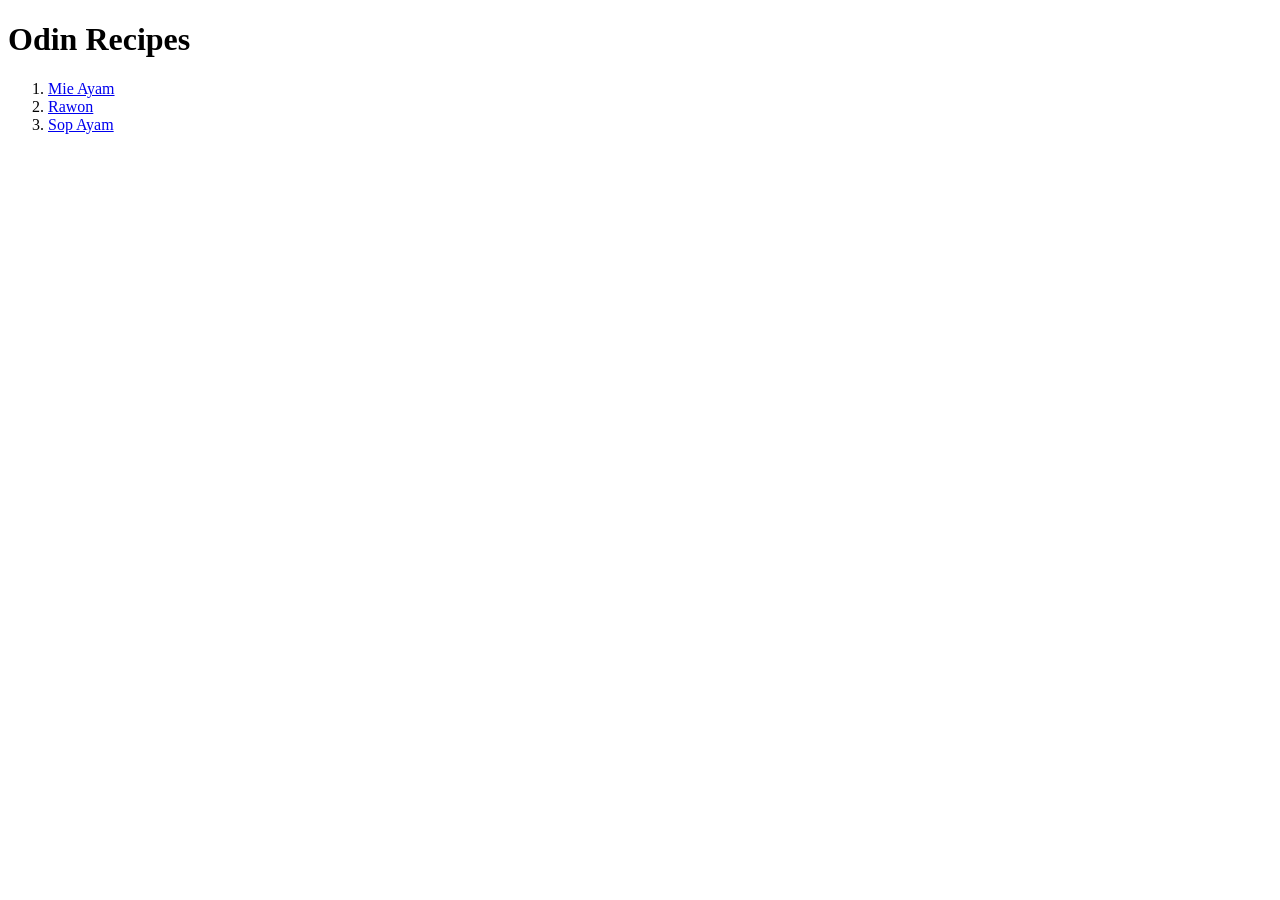
<file: index.html>
<!doctype html>
<html>
  <head>
    <meta charset="UTF-8" />
    <meta name="viewport" content="width=device-width, initial-scale=1.0" />
    <title>Odin Recipes</title>
  </head>
  <body>
    <h1>Odin Recipes</h1>
    <ol>
      <li><a href="./recipes/mieayam.html">Mie Ayam</a></li>
      <li><a href="./recipes/rawon.html">Rawon</a></li>
      <li><a href="./recipes/sopayam.html">Sop Ayam</a></li>
    </ol>
  </body>
</html>
</file>
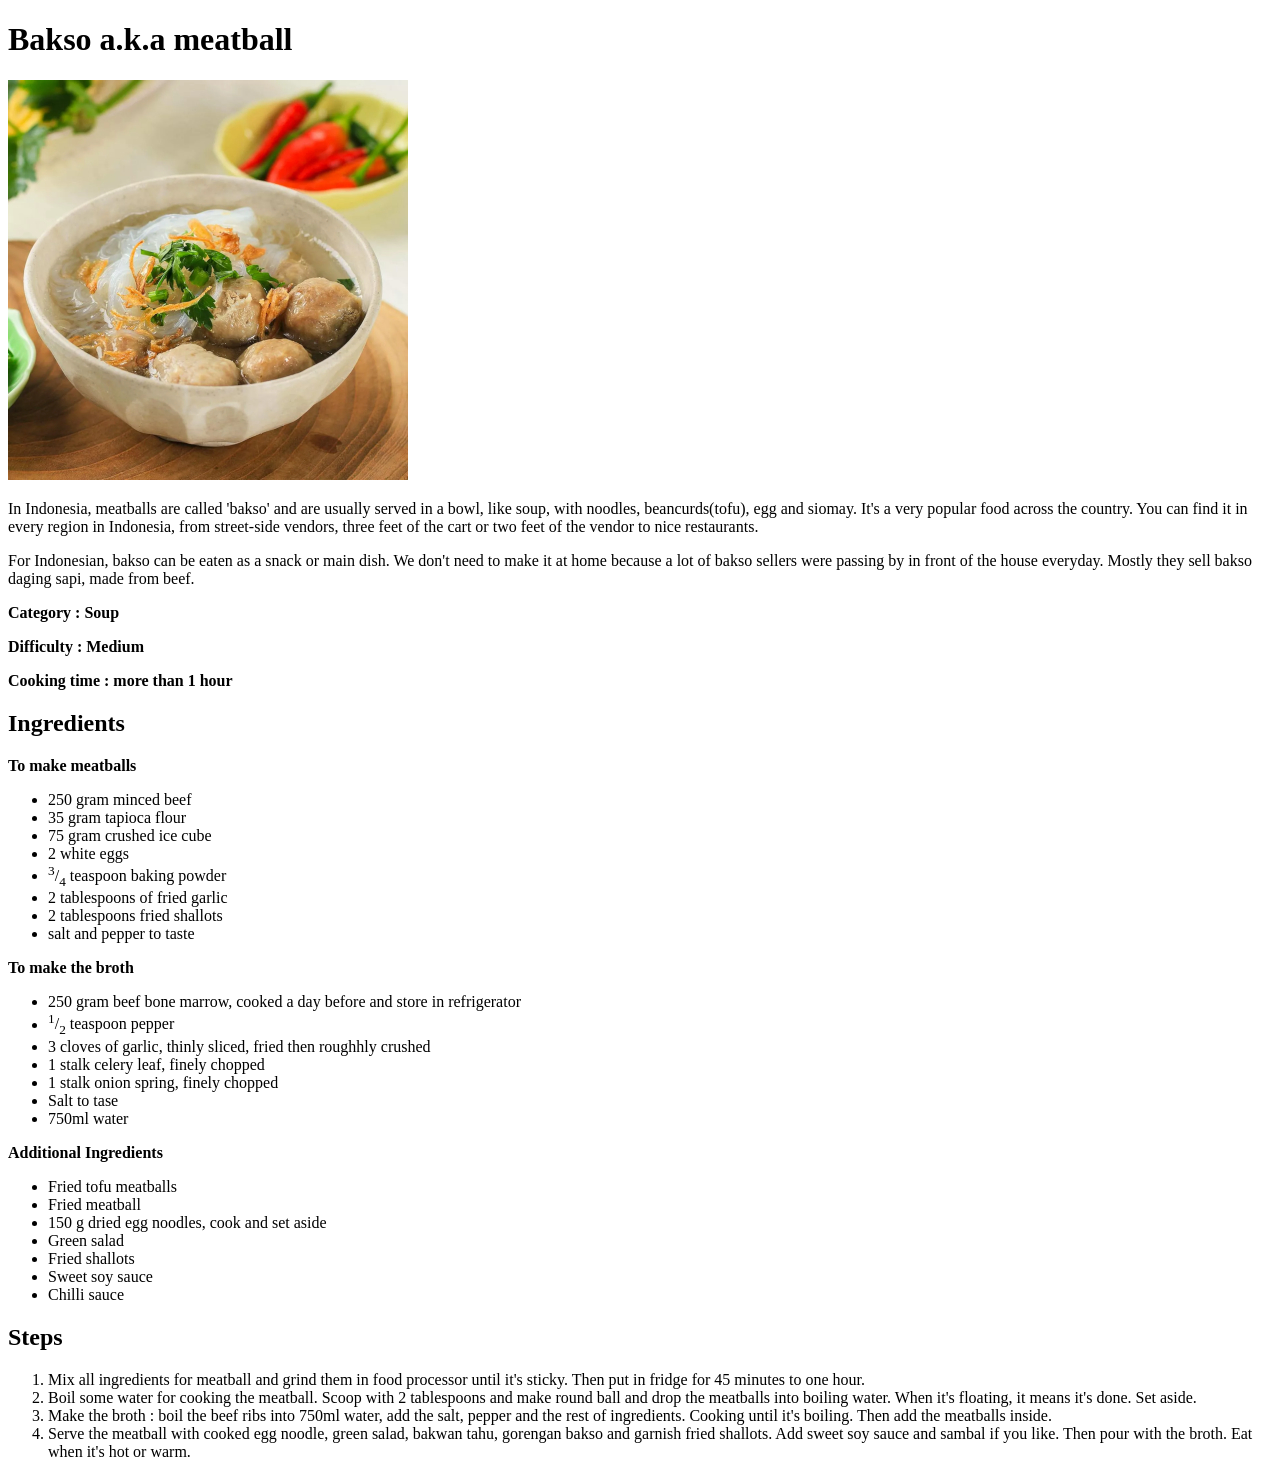
<file: recipes/bakso.html>
<!DOCTYPE html>
<html lang="en">
  <head>
    <meta charset="UTF-8" />
    <meta name="viewport" content="width=device-width, initial-scale=1.0" />
    <title>Bakso a.k.a meatball</title>
  </head>
  <body>
    <h1>Bakso a.k.a meatball</h1>
    <img src="../images/bakso.jpeg" alt="Bakso" />

    <p>
      In Indonesia, meatballs are called 'bakso' and are usually served in a bowl, like soup, with noodles, beancurds(tofu), egg and siomay. It's a very popular
      food across the country. You can find it in every region in Indonesia, from street-side vendors, three feet of the cart or two feet of the vendor to nice
      restaurants.
    </p>
    <p>
      For Indonesian, bakso can be eaten as a snack or main dish. We don't need to make it at home because a lot of bakso sellers were passing by in front of
      the house everyday. Mostly they sell bakso daging sapi, made from beef.
    </p>
    <p><strong>Category : Soup</strong></p>
    <p><strong>Difficulty : Medium</strong></p>
    <p><strong>Cooking time : more than 1 hour</strong></p>

    <h2>Ingredients</h2>
    <p><strong>To make meatballs</strong></p>
    <ul>
      <li>250 gram minced beef</li>
      <li>35 gram tapioca flour</li>
      <li>75 gram crushed ice cube</li>
      <li>2 white eggs</li>
      <li><sup>3</sup>/<sub>4</sub> teaspoon baking powder</li>
      <li>2 tablespoons of fried garlic</li>
      <li>2 tablespoons fried shallots</li>
      <li>salt and pepper to taste</li>
    </ul>
    <p><strong>To make the broth</strong></p>
    <ul>
      <li>250 gram beef bone marrow, cooked a day before and store in refrigerator</li>
      <li><sup>1</sup>/<sub>2</sub> teaspoon pepper</li>
      <li>3 cloves of garlic, thinly sliced, fried then roughhly crushed</li>
      <li>1 stalk celery leaf, finely chopped</li>
      <li>1 stalk onion spring, finely chopped</li>
      <li>Salt to tase</li>
      <li>750ml water</li>
    </ul>
    <p><strong>Additional Ingredients</strong></p>
    <ul>
      <li>Fried tofu meatballs</li>
      <li>Fried meatball</li>
      <li>150 g dried egg noodles, cook and set aside</li>
      <li>Green salad</li>
      <li>Fried shallots</li>
      <li>Sweet soy sauce</li>
      <li>Chilli sauce</li>
    </ul>

    <h2>Steps</h2>
    <ol>
      <li>Mix all ingredients for meatball and grind them in food processor until it's sticky. Then put in fridge for 45 minutes to one hour.</li>
      <li>
        Boil some water for cooking the meatball. Scoop with 2 tablespoons and make round ball and drop the meatballs into boiling water. When it's floating, it
        means it's done. Set aside.
      </li>
      <li>
        Make the broth : boil the beef ribs into 750ml water, add the salt, pepper and the rest of ingredients. Cooking until it's boiling. Then add the
        meatballs inside.
      </li>
      <li>
        Serve the meatball with cooked egg noodle, green salad, bakwan tahu, gorengan bakso and garnish fried shallots. Add sweet soy sauce and sambal if you
        like. Then pour with the broth. Eat when it's hot or warm.
      </li>
    </ol>
  </body>
</html>
</file>
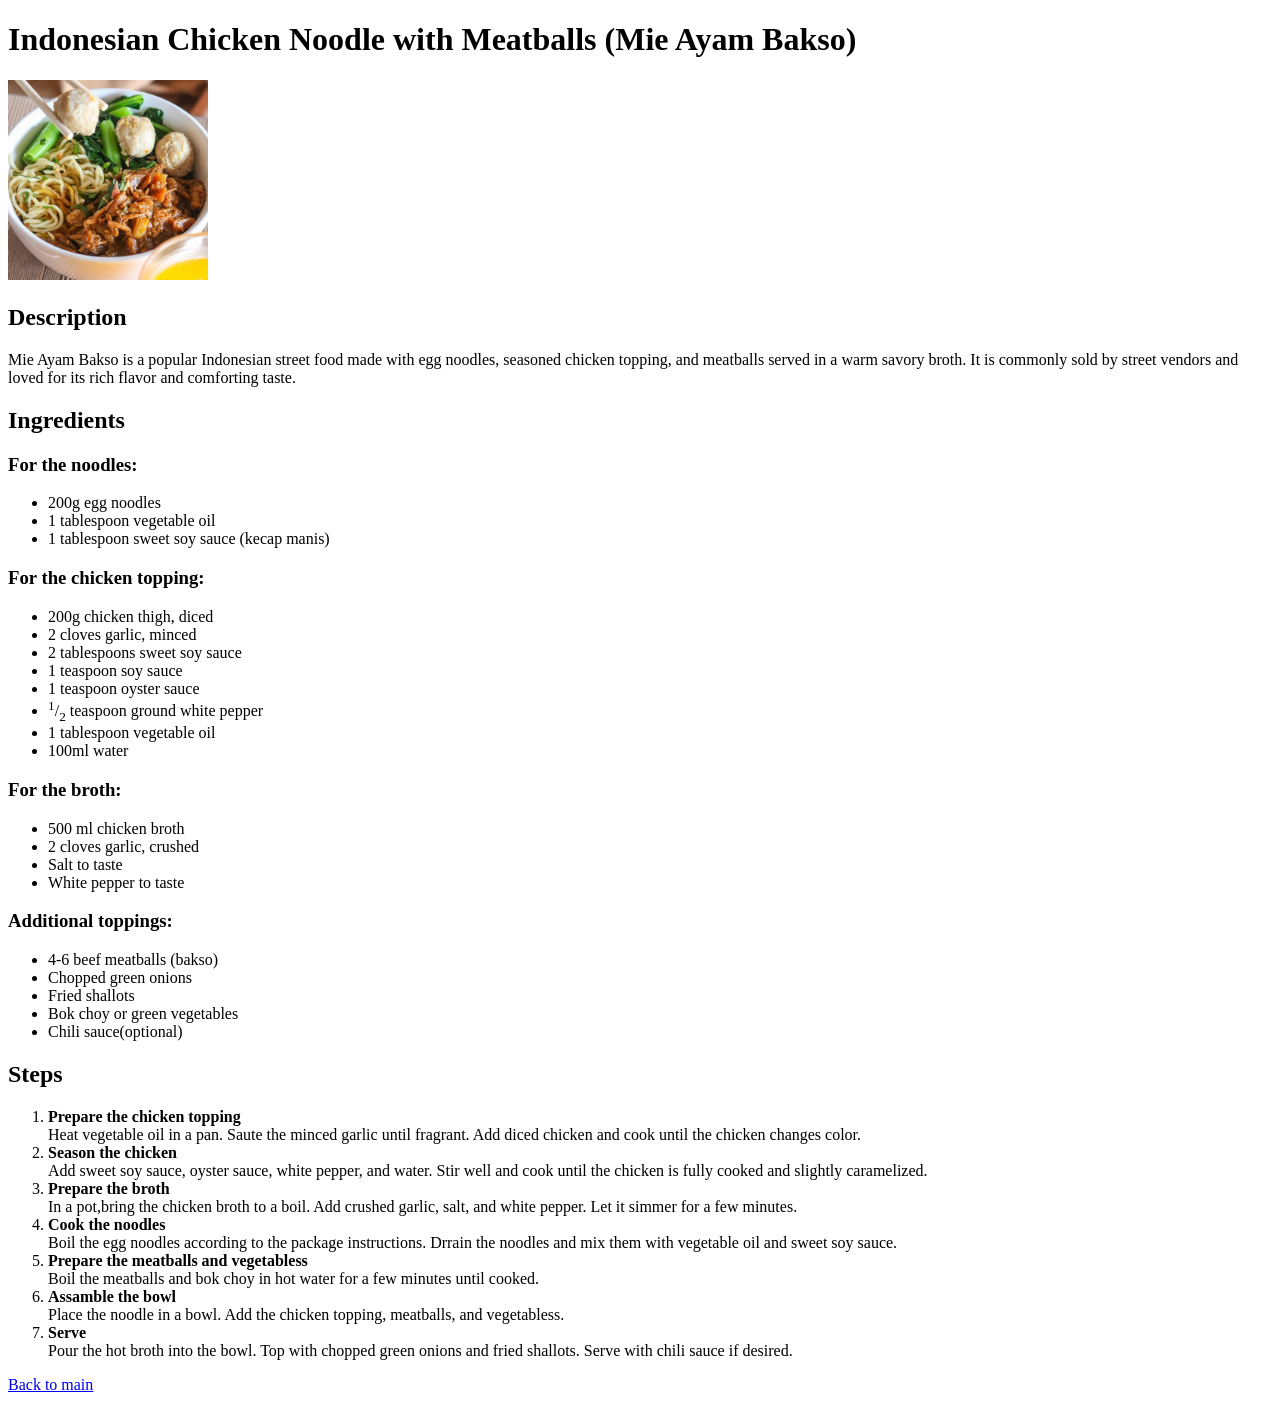
<file: recipes/mieayam.html>
<!doctype html>
<html>
  <head>
    <meta charset="UTF-8" />
    <meta name="viewport" content="width=device-width, initial-scale=1.0" />
    <title>Mie Ayam</title>
  </head>
  <body>
    <h1>Indonesian Chicken Noodle with Meatballs (Mie Ayam Bakso)</h1>
    <img src="../images/mie_ayam.jpg" alt="Mie ayam" width="200" />

    <h2>Description</h2>
    <p>
      Mie Ayam Bakso is a popular Indonesian street food made with egg noodles,
      seasoned chicken topping, and meatballs served in a warm savory broth. It
      is commonly sold by street vendors and loved for its rich flavor and
      comforting taste.
    </p>

    <h2>Ingredients</h2>
    <h3>For the noodles:</h3>
    <ul>
      <li>200g egg noodles</li>
      <li>1 tablespoon vegetable oil</li>
      <li>1 tablespoon sweet soy sauce (kecap manis)</li>
    </ul>
    <h3>For the chicken topping:</h3>
    <ul>
      <li>200g chicken thigh, diced</li>
      <li>2 cloves garlic, minced</li>
      <li>2 tablespoons sweet soy sauce</li>
      <li>1 teaspoon soy sauce</li>
      <li>1 teaspoon oyster sauce</li>
      <li><sup>1</sup>/<sub>2</sub> teaspoon ground white pepper</li>
      <li>1 tablespoon vegetable oil</li>
      <li>100ml water</li>
    </ul>
    <h3>For the broth:</h3>
    <ul>
      <li>500 ml chicken broth</li>
      <li>2 cloves garlic, crushed</li>
      <li>Salt to taste</li>
      <li>White pepper to taste</li>
    </ul>
    <h3>Additional toppings:</h3>
    <ul>
      <li>4-6 beef meatballs (bakso)</li>
      <li>Chopped green onions</li>
      <li>Fried shallots</li>
      <li>Bok choy or green vegetables</li>
      <li>Chili sauce(optional)</li>
    </ul>

    <h2>Steps</h2>
    <ol>
      <li>
        <strong>Prepare the chicken topping</strong> <br />
        Heat vegetable oil in a pan. Saute the minced garlic until fragrant. Add
        diced chicken and cook until the chicken changes color.
      </li>
      <li>
        <strong>Season the chicken</strong> <br />
        Add sweet soy sauce, oyster sauce, white pepper, and water. Stir well
        and cook until the chicken is fully cooked and slightly caramelized.
      </li>
      <li>
        <strong>Prepare the broth</strong> <br />
        In a pot,bring the chicken broth to a boil. Add crushed garlic, salt,
        and white pepper. Let it simmer for a few minutes.
      </li>
      <li>
        <strong>Cook the noodles</strong> <br />
        Boil the egg noodles according to the package instructions. Drrain the
        noodles and mix them with vegetable oil and sweet soy sauce.
      </li>
      <li>
        <strong>Prepare the meatballs and vegetabless</strong> <br />
        Boil the meatballs and bok choy in hot water for a few minutes until
        cooked.
      </li>
      <li>
        <strong>Assamble the bowl</strong> <br />
        Place the noodle in a bowl. Add the chicken topping, meatballs, and
        vegetabless.
      </li>
      <li>
        <strong>Serve</strong> <br />
        Pour the hot broth into the bowl. Top with chopped green onions and
        fried shallots. Serve with chili sauce if desired.
      </li>
    </ol>
    <a href="../index.html">Back to main</a>
  </body>
</html>
</file>
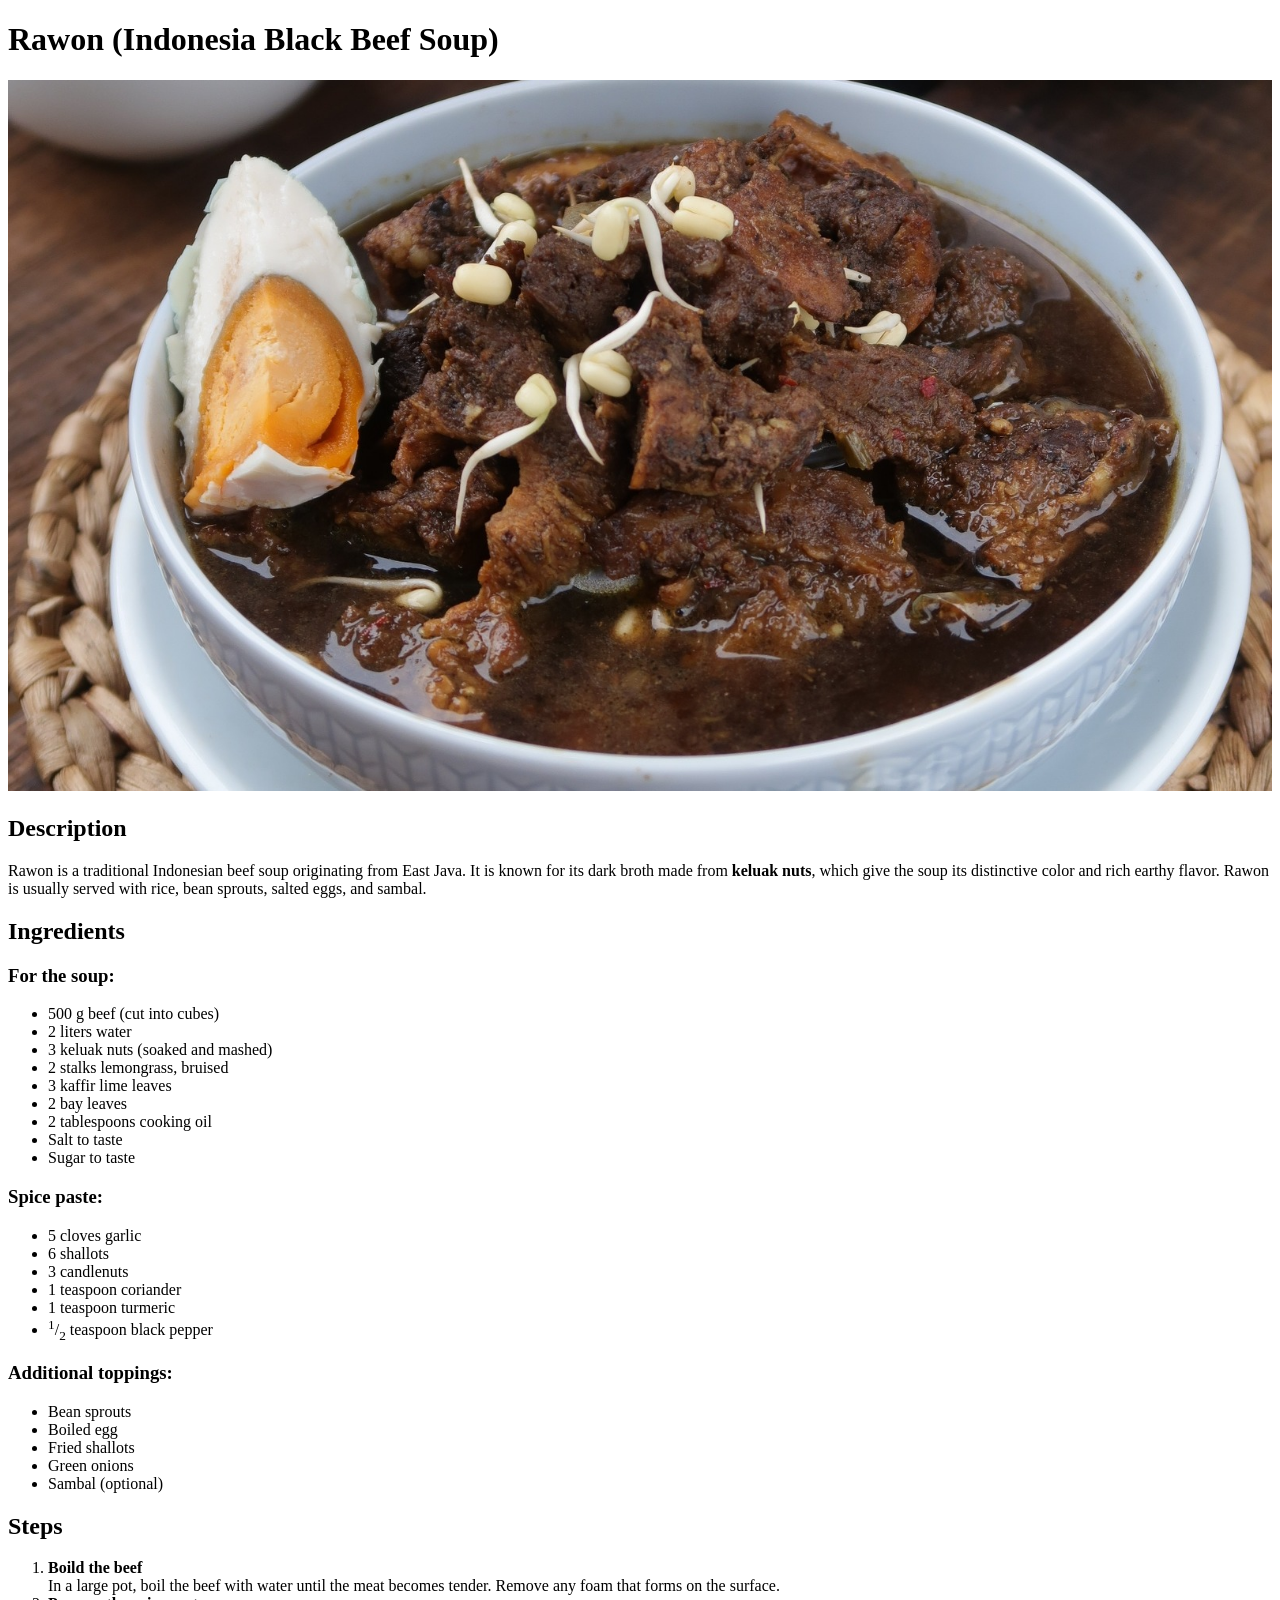
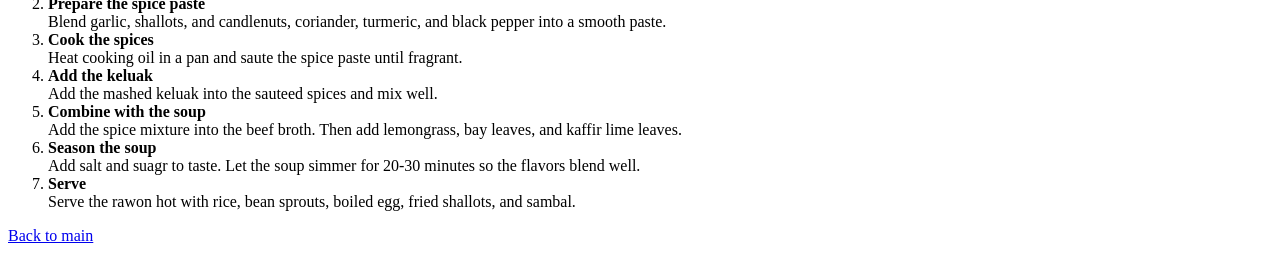
<file: recipes/rawon.html>
<!doctype html>
<html>
  <head>
    <meta charset="UTF-8" />
    <meta name="viewport" content="width=device-width, initial-scale=1.0" />
    <title>Rawon</title>
  </head>
  <body>
    <h1>Rawon (Indonesia Black Beef Soup)</h1>
    <img src="../images/rawon.jpg" alt="Rawon" width="100%" />
    <h2>Description</h2>
    <p>
      Rawon is a traditional Indonesian beef soup originating from East Java. It
      is known for its dark broth made from <strong>keluak nuts</strong>, which
      give the soup its distinctive color and rich earthy flavor. Rawon is
      usually served with rice, bean sprouts, salted eggs, and sambal.
    </p>

    <h2>Ingredients</h2>
    <h3>For the soup:</h3>
    <ul>
      <li>500 g beef (cut into cubes)</li>
      <li>2 liters water</li>
      <li>3 keluak nuts (soaked and mashed)</li>
      <li>2 stalks lemongrass, bruised</li>
      <li>3 kaffir lime leaves</li>
      <li>2 bay leaves</li>
      <li>2 tablespoons cooking oil</li>
      <li>Salt to taste</li>
      <li>Sugar to taste</li>
    </ul>
    <h3>Spice paste:</h3>
    <ul>
      <li>5 cloves garlic</li>
      <li>6 shallots</li>
      <li>3 candlenuts</li>
      <li>1 teaspoon coriander</li>
      <li>1 teaspoon turmeric</li>
      <li><sup>1</sup>/<sub>2</sub> teaspoon black pepper</li>
    </ul>
    <h3>Additional toppings:</h3>
    <ul>
      <li>Bean sprouts</li>
      <li>Boiled egg</li>
      <li>Fried shallots</li>
      <li>Green onions</li>
      <li>Sambal (optional)</li>
    </ul>

    <h2>Steps</h2>
    <ol>
      <li>
        <strong>Boild the beef</strong> <br />
        In a large pot, boil the beef with water until the meat becomes tender.
        Remove any foam that forms on the surface.
      </li>
      <li>
        <strong>Prepare the spice paste</strong> <br />
        Blend garlic, shallots, and candlenuts, coriander, turmeric, and black
        pepper into a smooth paste.
      </li>
      <li>
        <strong>Cook the spices</strong> <br />
        Heat cooking oil in a pan and saute the spice paste until fragrant.
      </li>
      <li>
        <strong>Add the keluak</strong> <br />
        Add the mashed keluak into the sauteed spices and mix well.
      </li>
      <li>
        <strong>Combine with the soup</strong> <br />
        Add the spice mixture into the beef broth. Then add lemongrass, bay
        leaves, and kaffir lime leaves.
      </li>
      <li>
        <strong>Season the soup</strong> <br />
        Add salt and suagr to taste. Let the soup simmer for 20-30 minutes so
        the flavors blend well.
      </li>
      <li>
        <strong>Serve</strong> <br />
        Serve the rawon hot with rice, bean sprouts, boiled egg, fried shallots,
        and sambal.
      </li>
    </ol>

    <a href="../index.html">Back to main</a>
  </body>
</html>
</file>
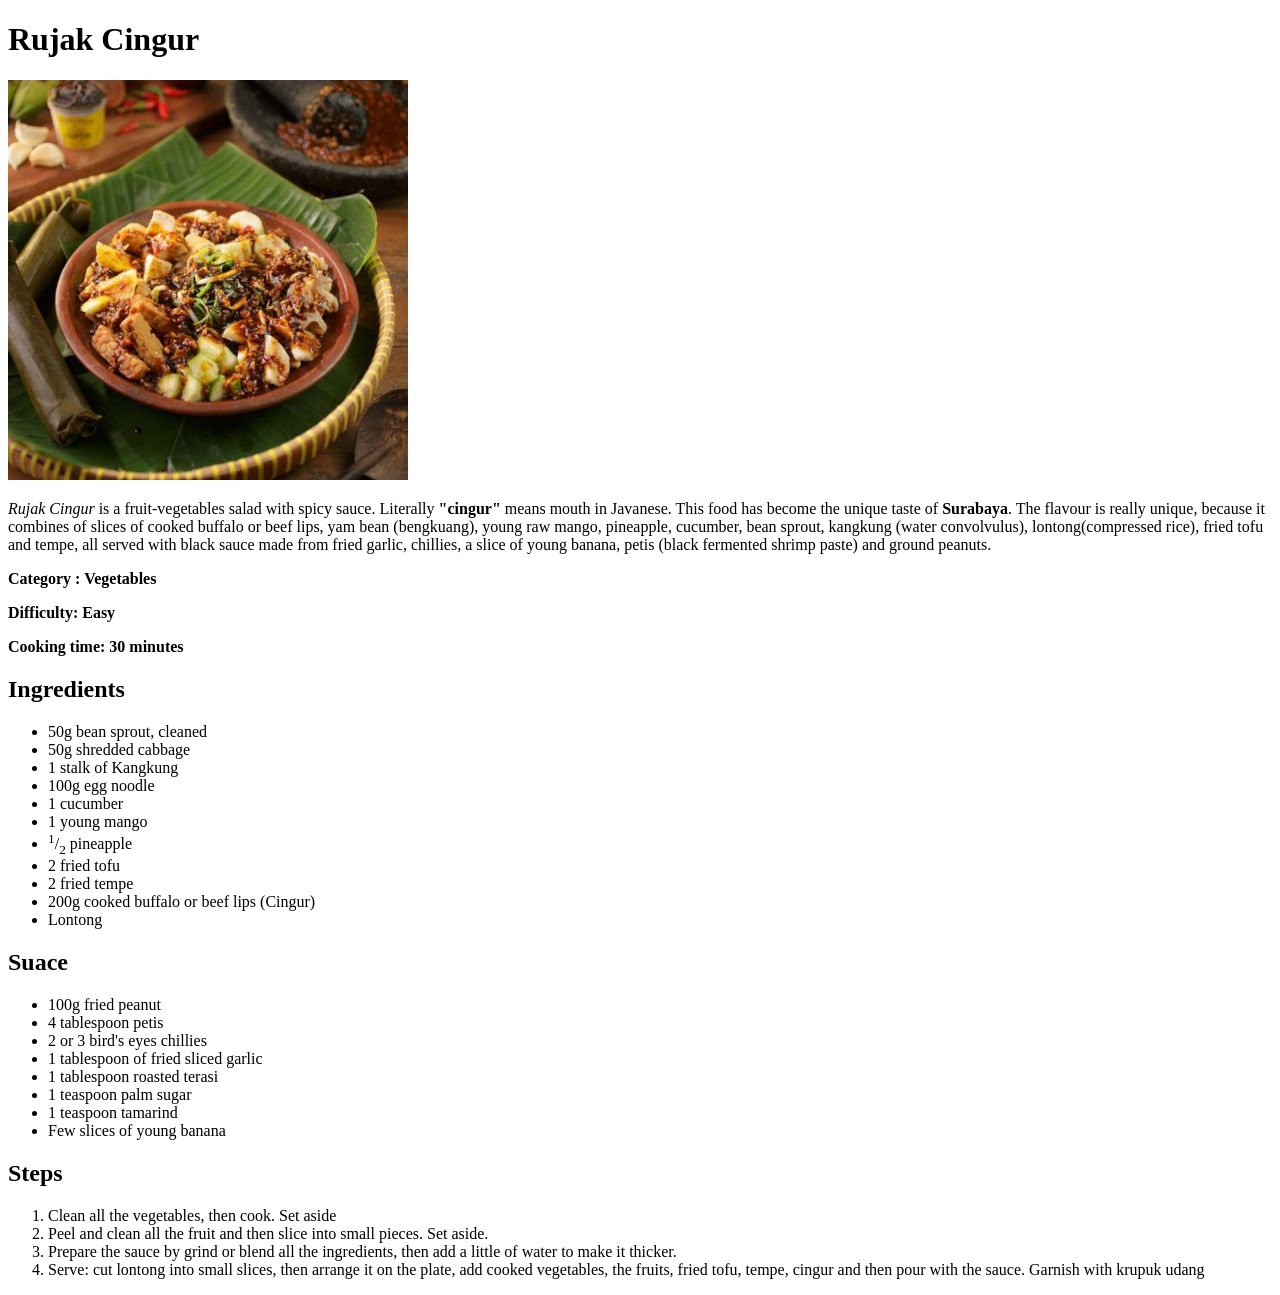
<file: recipes/rujak_cingur.html>
<!DOCTYPE html>
<html lang="en">
  <head>
    <meta charset="UTF-8" />
    <meta name="viewport" content="width=device-width, initial-scale=1.0" />
    <title>Rujak Cingur</title>
  </head>
  <body>
    <h1>Rujak Cingur</h1>
    <img src="../images/rujak.jpg" alt="Rujak Cingur" />

    <p>
      <em>Rujak Cingur</em> is a fruit-vegetables salad with spicy sauce. Literally <strong>"cingur"</strong> means mouth in Javanese. This food has become the
      unique taste of <strong>Surabaya</strong>. The flavour is really unique, because it combines of slices of cooked buffalo or beef lips, yam bean
      (bengkuang), young raw mango, pineapple, cucumber, bean sprout, kangkung (water convolvulus), lontong(compressed rice), fried tofu and tempe, all served
      with black sauce made from fried garlic, chillies, a slice of young banana, petis (black fermented shrimp paste) and ground peanuts.
    </p>
    <p><strong>Category : Vegetables</strong></p>
    <p><strong>Difficulty: Easy</strong></p>
    <p><strong>Cooking time: 30 minutes</strong></p>

    <h2>Ingredients</h2>
    <ul>
      <li>50g bean sprout, cleaned</li>
      <li>50g shredded cabbage</li>
      <li>1 stalk of Kangkung</li>
      <li>100g egg noodle</li>
      <li>1 cucumber</li>
      <li>1 young mango</li>
      <li><sup>1</sup>/<sub>2</sub> pineapple</li>
      <li>2 fried tofu</li>
      <li>2 fried tempe</li>
      <li>200g cooked buffalo or beef lips (Cingur)</li>
      <li>Lontong</li>
    </ul>

    <h2>Suace</h2>
    <ul>
      <li>100g fried peanut</li>
      <li>4 tablespoon petis</li>
      <li>2 or 3 bird's eyes chillies</li>
      <li>1 tablespoon of fried sliced garlic</li>
      <li>1 tablespoon roasted terasi</li>
      <li>1 teaspoon palm sugar</li>
      <li>1 teaspoon tamarind</li>
      <li>Few slices of young banana</li>
    </ul>

    <h2>Steps</h2>
    <ol>
      <li>Clean all the vegetables, then cook. Set aside</li>
      <li>Peel and clean all the fruit and then slice into small pieces. Set aside.</li>
      <li>Prepare the sauce by grind or blend all the ingredients, then add a little of water to make it thicker.</li>
      <li>Serve: cut lontong into small slices, then arrange it on the plate, add cooked vegetables, the fruits, fried tofu, tempe, cingur and then pour with the sauce. Garnish with krupuk udang</li>
    </ol>
  </body>
</html>
</file>
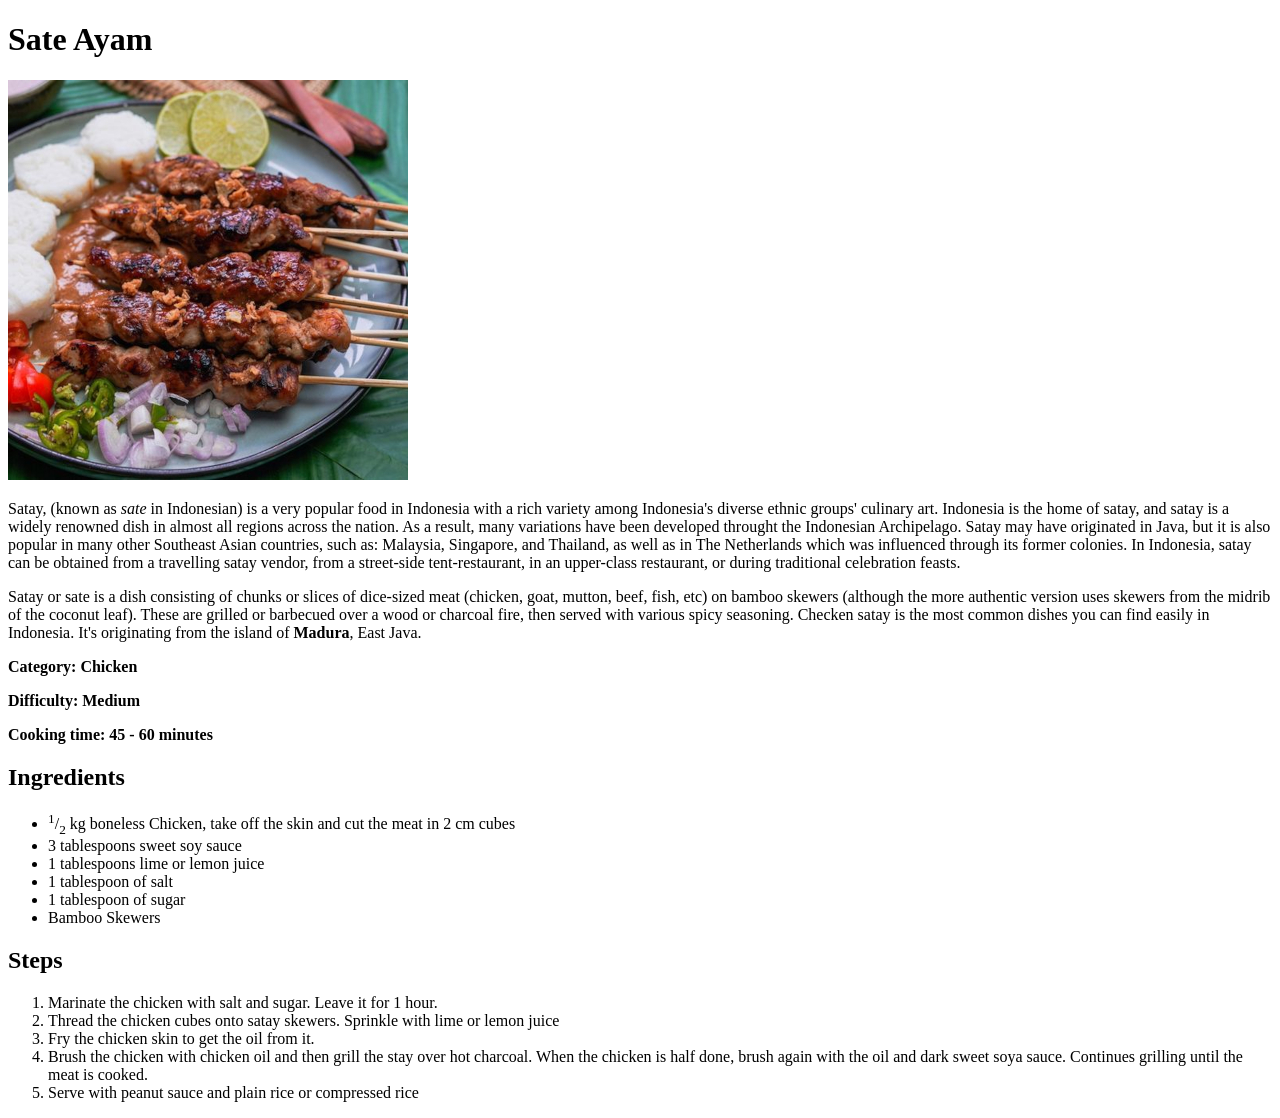
<file: recipes/sate_ayam.html>
<!DOCTYPE html>
<html lang="en">
  <head>
    <meta charset="UTF-8" />
    <meta name="viewport" content="width=device-width, initial-scale=1.0" />
    <title>Sate Ayam</title>
  </head>
  <body>
    <h1>Sate Ayam</h1>
    <img src="../images/sate.jpeg" alt="Sate ayam" />

    <p>
      Satay, (known as <em>sate</em> in Indonesian) is a very popular food in Indonesia with a rich variety among Indonesia's diverse ethnic groups' culinary
      art. Indonesia is the home of satay, and satay is a widely renowned dish in almost all regions across the nation. As a result, many variations have been
      developed throught the Indonesian Archipelago. Satay may have originated in Java, but it is also popular in many other Southeast Asian countries, such as:
      Malaysia, Singapore, and Thailand, as well as in The Netherlands which was influenced through its former colonies. In Indonesia, satay can be obtained
      from a travelling satay vendor, from a street-side tent-restaurant, in an upper-class restaurant, or during traditional celebration feasts.
    </p>
    <p>
      Satay or sate is a dish consisting of chunks or slices of dice-sized meat (chicken, goat, mutton, beef, fish, etc) on bamboo skewers (although the more
      authentic version uses skewers from the midrib of the coconut leaf). These are grilled or barbecued over a wood or charcoal fire, then served with various
      spicy seasoning. Checken satay is the most common dishes you can find easily in Indonesia. It's originating from the island of <strong>Madura</strong>,
      East Java.
    </p>
    <p><strong>Category: Chicken</strong></p>
    <p><strong>Difficulty: Medium</strong></p>
    <p><strong>Cooking time: 45 - 60 minutes</strong></p>

    <h2>Ingredients</h2>
    <ul>
      <li><sup>1</sup>/<sub>2</sub> kg boneless Chicken, take off the skin and cut the meat in 2 cm cubes</li>
      <li>3 tablespoons sweet soy sauce</li>
      <li>1 tablespoons lime or lemon juice</li>
      <li>1 tablespoon of salt</li>
      <li>1 tablespoon of sugar</li>
      <li>Bamboo Skewers</li>
    </ul>

    <h2>Steps</h2>
    <ol>
      <li>Marinate the chicken with salt and sugar. Leave it for 1 hour.</li>
      <li>Thread the chicken cubes onto satay skewers. Sprinkle with lime or lemon juice</li>
      <li>Fry the chicken skin to get the oil from it.</li>
      <li>
        Brush the chicken with chicken oil and then grill the stay over hot charcoal. When the chicken is half done, brush again with the oil and dark sweet
        soya sauce. Continues grilling until the meat is cooked.
      </li>
      <li>Serve with peanut sauce and plain rice or compressed rice</li>
    </ol>
  </body>
</html>
</file>
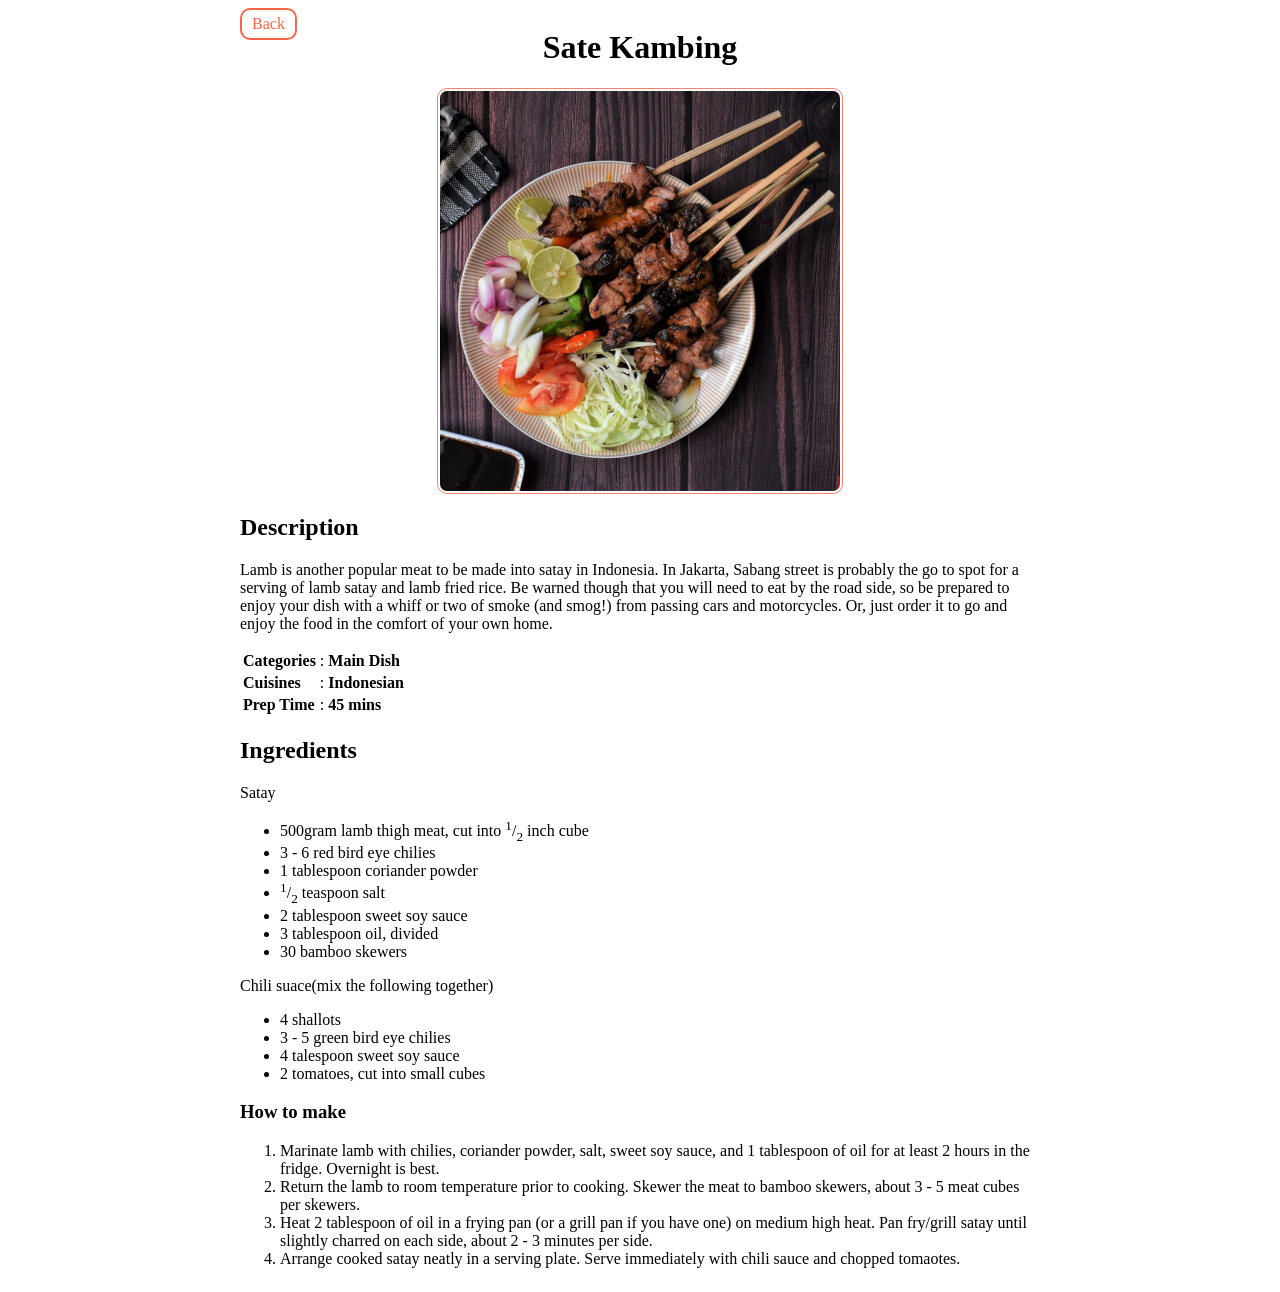
<file: recipes/sate_kambing.html>
<!DOCTYPE html>

<html lang="en">
  <head>
    <meta charset="UTF-8" />
    <meta name="viewport" content="width=device-width, initial-scale=1.0" />
    <title>Sate Kambing</title>
    <link rel="stylesheet" href="../styles/app.css" />
  </head>
  <body>
    <div id="content">
      <a href="../index.html" class="back-btn">Back</a>
      <h1>Sate Kambing</h1>
      <img src="../images/sate_kambing.jpg" alt="Sate Kambing" />

      <h2>Description</h2>
      <p>
        Lamb is another popular meat to be made into satay in Indonesia. In Jakarta, Sabang street is probably the go to spot for a serving
        of lamb satay and lamb fried rice. Be warned though that you will need to eat by the road side, so be prepared to enjoy your dish
        with a whiff or two of smoke (and smog!) from passing cars and motorcycles. Or, just order it to go and enjoy the food in the
        comfort of your own home.
      </p>

      <table>
        <tr>
          <td><strong>Categories</strong></td>
          <td>: <strong>Main Dish</strong></td>
        </tr>
        <tr>
          <td><strong>Cuisines</strong></td>
          <td>: <strong>Indonesian</strong></td>
        </tr>
        <tr>
          <td><strong>Prep Time</strong></td>
          <td>: <strong>45 mins</strong></td>
        </tr>
      </table>

      <h2>Ingredients</h2>
      <p>Satay</p>
      <ul>
        <li>500gram lamb thigh meat, cut into <sup>1</sup>/<sub>2</sub> inch cube</li>
        <li>3 - 6 red bird eye chilies</li>
        <li>1 tablespoon coriander powder</li>
        <li><sup>1</sup>/<sub>2</sub> teaspoon salt</li>
        <li>2 tablespoon sweet soy sauce</li>
        <li>3 tablespoon oil, divided</li>
        <li>30 bamboo skewers</li>
      </ul>
      <p>Chili suace(mix the following together)</p>
      <ul>
        <li>4 shallots</li>
        <li>3 - 5 green bird eye chilies</li>
        <li>4 talespoon sweet soy sauce</li>
        <li>2 tomatoes, cut into small cubes</li>
      </ul>

      <h3>How to make</h3>
      <ol>
        <li>
          Marinate lamb with chilies, coriander powder, salt, sweet soy sauce, and 1 tablespoon of oil for at least 2 hours in the fridge.
          Overnight is best.
        </li>
        <li>
          Return the lamb to room temperature prior to cooking. Skewer the meat to bamboo skewers, about 3 - 5 meat cubes per skewers.
        </li>
        <li>
          Heat 2 tablespoon of oil in a frying pan (or a grill pan if you have one) on medium high heat. Pan fry/grill satay until slightly
          charred on each side, about 2 - 3 minutes per side.
        </li>
        <li>Arrange cooked satay neatly in a serving plate. Serve immediately with chili sauce and chopped tomaotes.</li>
      </ol>
    </div>
  </body>
</html>
</file>
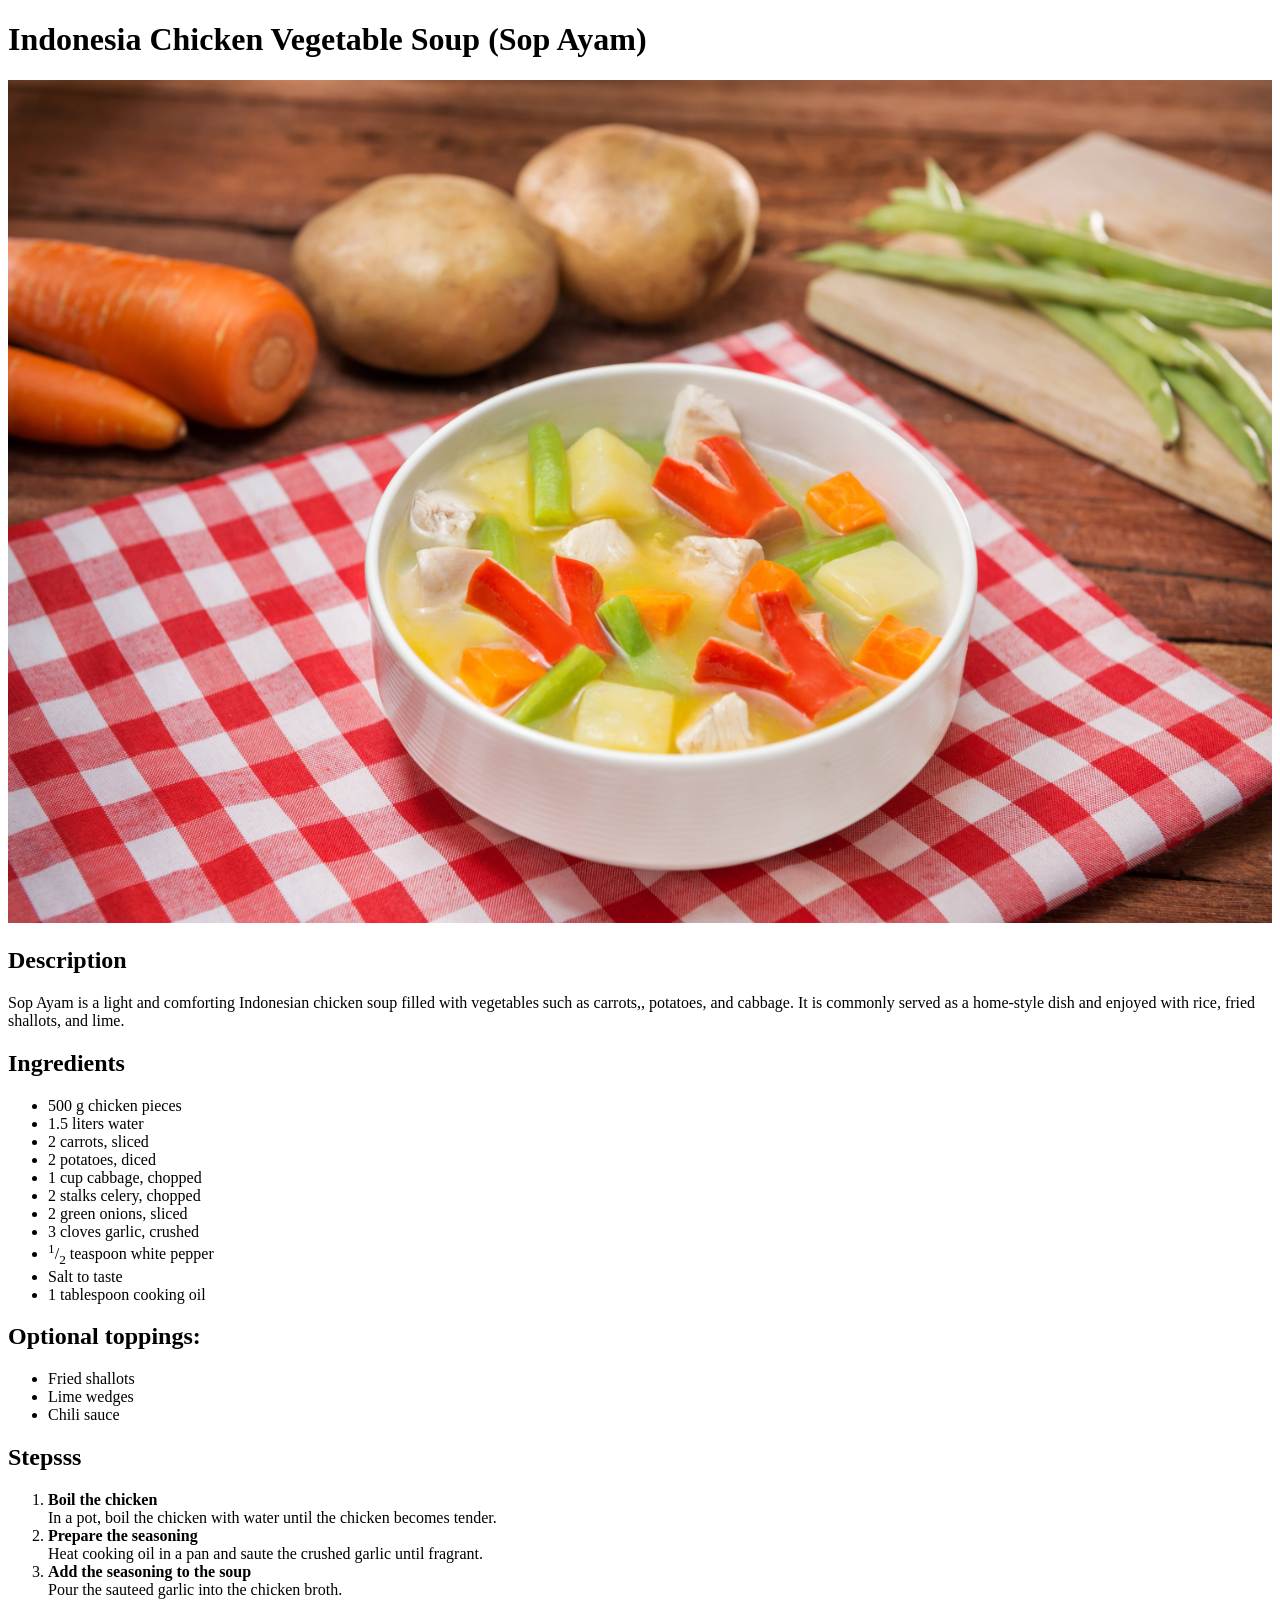
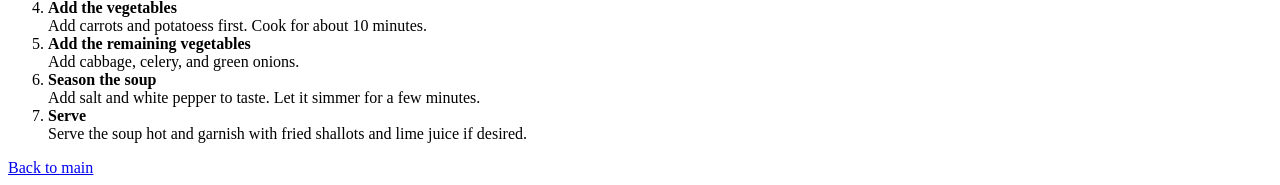
<file: recipes/sopayam.html>
<!doctype html>
<html>
  <head>
    <meta charset="UTF-8" />
    <meta name="viewport" content="width=device-width, initial-scale=1.0" />
    <title>Sop Ayam</title>
  </head>
  <body>
    <h1>Indonesia Chicken Vegetable Soup (Sop Ayam)</h1>
    <img src="../images/sop_ayam.jpg" alt="Sop Ayam" width="100%" />
    <h2>Description</h2>
    <p>
      Sop Ayam is a light and comforting Indonesian chicken soup filled with
      vegetables such as carrots,, potatoes, and cabbage. It is commonly served
      as a home-style dish and enjoyed with rice, fried shallots, and lime.
    </p>

    <h2>Ingredients</h2>
    <ul>
      <li>500 g chicken pieces</li>
      <li>1.5 liters water</li>
      <li>2 carrots, sliced</li>
      <li>2 potatoes, diced</li>
      <li>1 cup cabbage, chopped</li>
      <li>2 stalks celery, chopped</li>
      <li>2 green onions, sliced</li>
      <li>3 cloves garlic, crushed</li>
      <li><sup>1</sup>/<sub>2</sub> teaspoon white pepper</li>
      <li>Salt to taste</li>
      <li>1 tablespoon cooking oil</li>
    </ul>

    <h2>Optional toppings:</h2>
    <ul>
      <li>Fried shallots</li>
      <li>Lime wedges</li>
      <li>Chili sauce</li>
    </ul>

    <h2>Stepsss</h2>
    <ol>
      <li>
        <strong>Boil the chicken</strong> <br />
        In a pot, boil the chicken with water until the chicken becomes tender.
      </li>
      <li>
        <strong>Prepare the seasoning</strong> <br />
        Heat cooking oil in a pan and saute the crushed garlic until fragrant.
      </li>
      <li>
        <strong>Add the seasoning to the soup</strong> <br />
        Pour the sauteed garlic into the chicken broth.
      </li>
      <li>
        <strong>Add the vegetables</strong> <br />
        Add carrots and potatoess first. Cook for about 10 minutes.
      </li>
      <li>
        <strong>Add the remaining vegetables</strong> <br />
        Add cabbage, celery, and green onions.
      </li>
      <li>
        <strong>Season the soup</strong> <br />
        Add salt and white pepper to taste. Let it simmer for a few minutes.
      </li>
      <li>
        <strong>Serve</strong> <br />
        Serve the soup hot and garnish with fried shallots and lime juice if
        desired.
      </li>
    </ol>

    <a href="../index.html">Back to main</a>
  </body>
</html>
</file>
<file: styles/app.css>
body {
  display: flex;
  justify-content: center;
}

#content {
  width: 800px;
  position: relative;
}

#content h1 {
  text-align: center;
}

img {
  display: block;
  margin: auto;
  border-radius: 10px;
  border: 1px solid salmon;
  padding: 2px;
}

.back-btn {
  border: 2px solid tomato;
  color: tomato;
  padding: 5px 10px;
  border-radius: 10px;
  text-decoration: none;
  position: absolute;
  top: 0;
  left: 0;

  /* Animation */
  transition: 0.5s;
}

.back-btn:hover {
  color: #fff;
  background: tomato;
}
</file>
